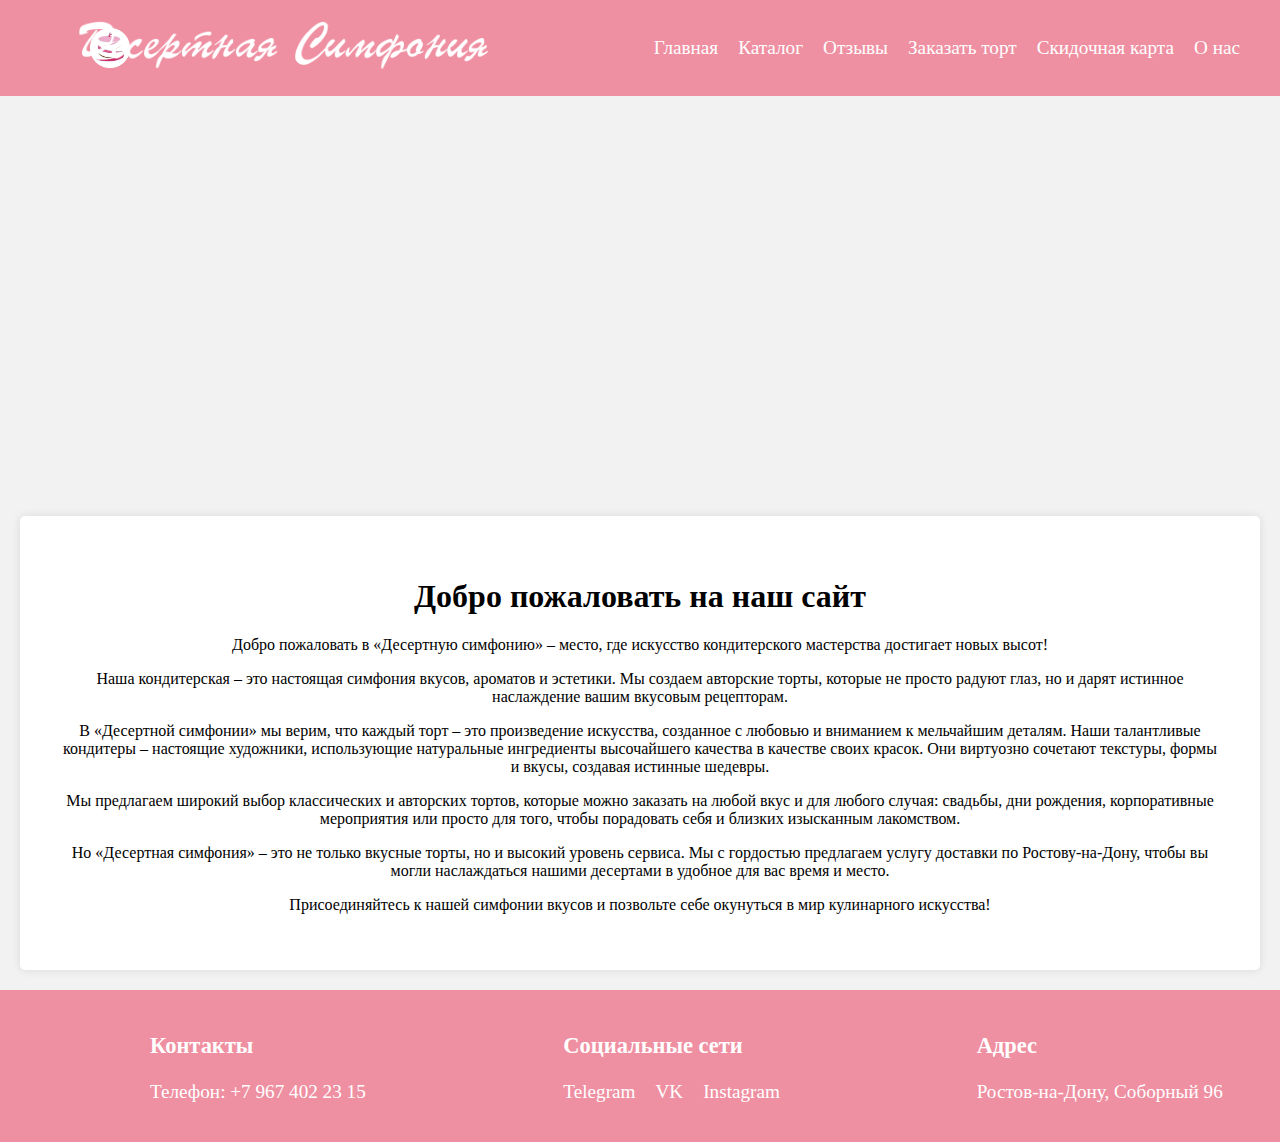
<file: index.html>
<!DOCTYPE html>
<html lang="en">
<head>
<meta charset="UTF-8">
<meta name="viewport" content="width=device-width, initial-scale=1.0">
<title>Мой сайт</title>
<link rel="stylesheet" href="./static/css/style.css" />
</head>
<body>
    <header>
        <div class="logo">
            <div class="pic">
              <img src="./static/images/logo2.png" width="40" height="40" alt="Логотип">
            </div>
          </div>
          <div class="header-image">
            <img src="./static/images/dess.png">
          </div>
      <nav>
        <ul>
          <li><a href="./index.html">Главная</a></li>
          <li><a href="./kat.html">Каталог</a></li>
          <li><a href="./otziv.html">Отзывы</a></li>
          <li><a href="#" id="orderLink">Заказать торт</a>
            <div id="orderModal" class="modal">
              <div class="modal-content">
                <span class="close">&times;</span>
                <h2><font color="#000000">Заказ торта</font></h2>
                <p><font color="#000000">Для того, чтобы заказать торт, напишите свой номер телефона, с вами свяжется наш менеджер.</font></p>
                <form>
                  <input type="tel" id="phoneInput" placeholder="Введите номер телефона" required>
                  <button type="submit" class="submit-btn">Отправить</button>
                </form>
              </div>
            </li>
            <li><a href="./4met.html">Скидочная карта</a></li>
          <li><a href="#" id="scroll">О нас</a></li>
          
        </ul>
      </nav>
    </header>
  
    <div class="banner">
      <img src="./static/images/1.jpg" alt="Баннер 1">
      <img src="./static/images/2.jpg" alt="Баннер 2">
      <img src="./static/images/3.jpg" alt="Баннер 3">
      <img src="./static/images/4.jpg" alt="Баннер 4">
    </div>
  
    <section>
      <h1>Добро пожаловать на наш сайт</h1>
      <p>Добро пожаловать в «Десертную симфонию» – место, где искусство кондитерского мастерства достигает новых высот!</p>
      <p>Наша кондитерская – это настоящая симфония вкусов, ароматов и эстетики. Мы создаем авторские торты, которые не просто радуют глаз, но и дарят истинное наслаждение вашим вкусовым рецепторам.</p>
      <p>В «Десертной симфонии» мы верим, что каждый торт – это произведение искусства, созданное с любовью и вниманием к мельчайшим деталям. Наши талантливые кондитеры – настоящие художники, использующие натуральные ингредиенты высочайшего качества в качестве своих красок. Они виртуозно сочетают текстуры, формы и вкусы, создавая истинные шедевры.
    </p>
      <p>Мы предлагаем широкий выбор классических и авторских тортов, которые можно заказать на любой вкус и для любого случая: свадьбы, дни рождения, корпоративные мероприятия или просто для того, чтобы порадовать себя и близких изысканным лакомством.</p>
      <p>Но «Десертная симфония» – это не только вкусные торты, но и высокий уровень сервиса. Мы с гордостью предлагаем услугу доставки по Ростову-на-Дону, чтобы вы могли наслаждаться нашими десертами в удобное для вас время и место.</p>
      <p>Присоединяйтесь к нашей симфонии вкусов и позвольте себе окунуться в мир кулинарного искусства!</p>
    </section>
  
    <footer>
      <div class="contacts">
        <h3>Контакты</h3>
        <p>Телефон: +7 967 402 23 15</p>
    
      </div>
      <div class="social">
        <h3>Социальные сети</h3>
        <ul>
          <li><a href="#">Telegram</a></li>
          <li><a href="#">VK</a></li>
          <li><a href="#">Instagram</a></li>
        </ul>
      </div>
      <div class="address">
        <h3>Адрес</h3>
        <p>Ростов-на-Дону, Соборный 96</p>
      </div>
    </footer>
  </body>
  
  <script>
    const scrollToBottomLink = document.getElementById('scroll');

scrollToBottomLink.addEventListener('click', function(event) {
  event.preventDefault(); 
  window.scrollTo({
    top: document.documentElement.scrollHeight,
    behavior: 'smooth'
  });
});

const orderLink = document.getElementById('orderLink');
const modal = document.getElementById('orderModal');
const closeBtn = document.getElementsByClassName('close')[0];
const form = modal.querySelector('form');

orderLink.addEventListener('click', function(event) {
  event.preventDefault();
  modal.style.display = 'block';
});

closeBtn.addEventListener('click', function() {
  modal.style.display = 'none';
});

window.addEventListener('click', function(event) {
  if (event.target == modal) {
    modal.style.display = 'none';
  }
});

form.addEventListener('submit', function(event) {
  event.preventDefault();
  const phoneNumber = document.getElementById('phoneInput').value;
  // Здесь можно добавить код для отправки номера телефона на сервер
  alert(`Спасибо! Ваш номер телефона: ${phoneNumber}`);
  modal.style.display = 'none';
});
const submitBtn = document.querySelector('.submit-btn');

submitBtn.addEventListener('mouseup', function() {
  this.blur(); // Убираем фокус с кнопки после нажатия
});
  </script>
</html>
</file>
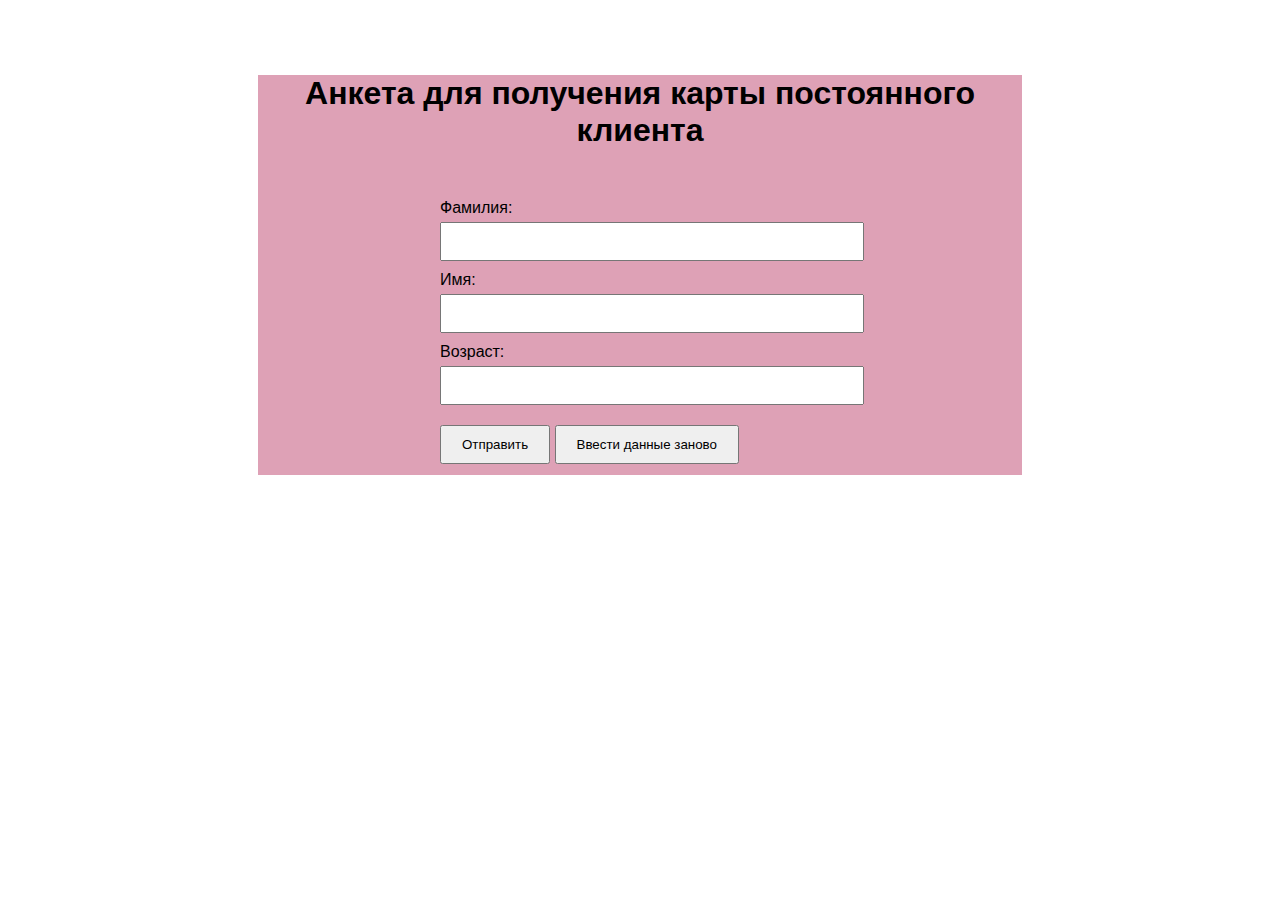
<file: 4met.html>
<!DOCTYPE html>
<html>
<head>
  <title>Анкета для получения карты постоянного клиента</title>
  <link rel="stylesheet" href="style4.css" />
  <script>
    function capitalizeText(elementId) {
      var input = document.getElementById(elementId);
      input.value = input.value.toUpperCase(); // Преобразует текст в поле ввода в заглавные буквы
    }

    function submitForm() {
      var lastName = document.getElementById('last-name').value.toUpperCase(); // Получает значение фамилии и преобразует его в заглавные буквы
      var firstName = document.getElementById('first-name').value.toUpperCase(); // Получает значение имени и преобразует его в заглавные буквы
      var age = document.getElementById('age').value; // Получает значение возраста

      if (age < 18) { // Проверка возраста на условие "меньше 18"
        alert("Карта выдается только после 18 лет"); // Выводит сообщение об ошибке
        return;
      }

      var cardNumber = Math.floor(Math.random() * 1000000); // Генерирует случайное число для номера карты
      var message = "Номер карты: " + cardNumber + "\nФамилия: " + lastName + "\nИмя: " + firstName; // Формирует сообщение с номером карты, фамилией и именем

      alert(message); // Выводит диалоговое окно с информацией о номере карты, фамилии и имени
    }

    function resetForm() {
      document.getElementById('last-name').value = ""; // Сбрасывает поле фамилии
      document.getElementById('first-name').value = ""; // Сбрасывает поле имени
      document.getElementById('age').value = ""; // Сбрасывает поле возраста
    }
  </script>
</head>
<body>
  <div id="main">
  <h1>Анкета для получения карты постоянного клиента</h1>

  <div id="f">
  <form>
    <label for="last-name">Фамилия:</label>
    <input type="text" id="last-name" name="last-name" onchange="capitalizeText('last-name')"><br> <!-- Используется функция capitalizeText() при изменении значения поля фамилии -->

    <label for="first-name">Имя:</label>
    <input type="text" id="first-name" name="first-name" onchange="capitalizeText('first-name')"><br> <!-- Используется функция capitalizeText() при изменении значения поля имени -->

    <label for="age">Возраст:</label>
    <input type="number" id="age" name="age"><br> <!-- Поле для ввода возраста -->

    <button type="button" onclick="submitForm()">Отправить</button> <!-- Выполняет функцию submitForm() при нажатии -->
    <button type="reset" onclick="resetForm()">Ввести данные заново</button> <!-- Выполняет функцию resetForm() при нажатии -->
  </form>
</div>
</div>
</body>
</html>
</file>
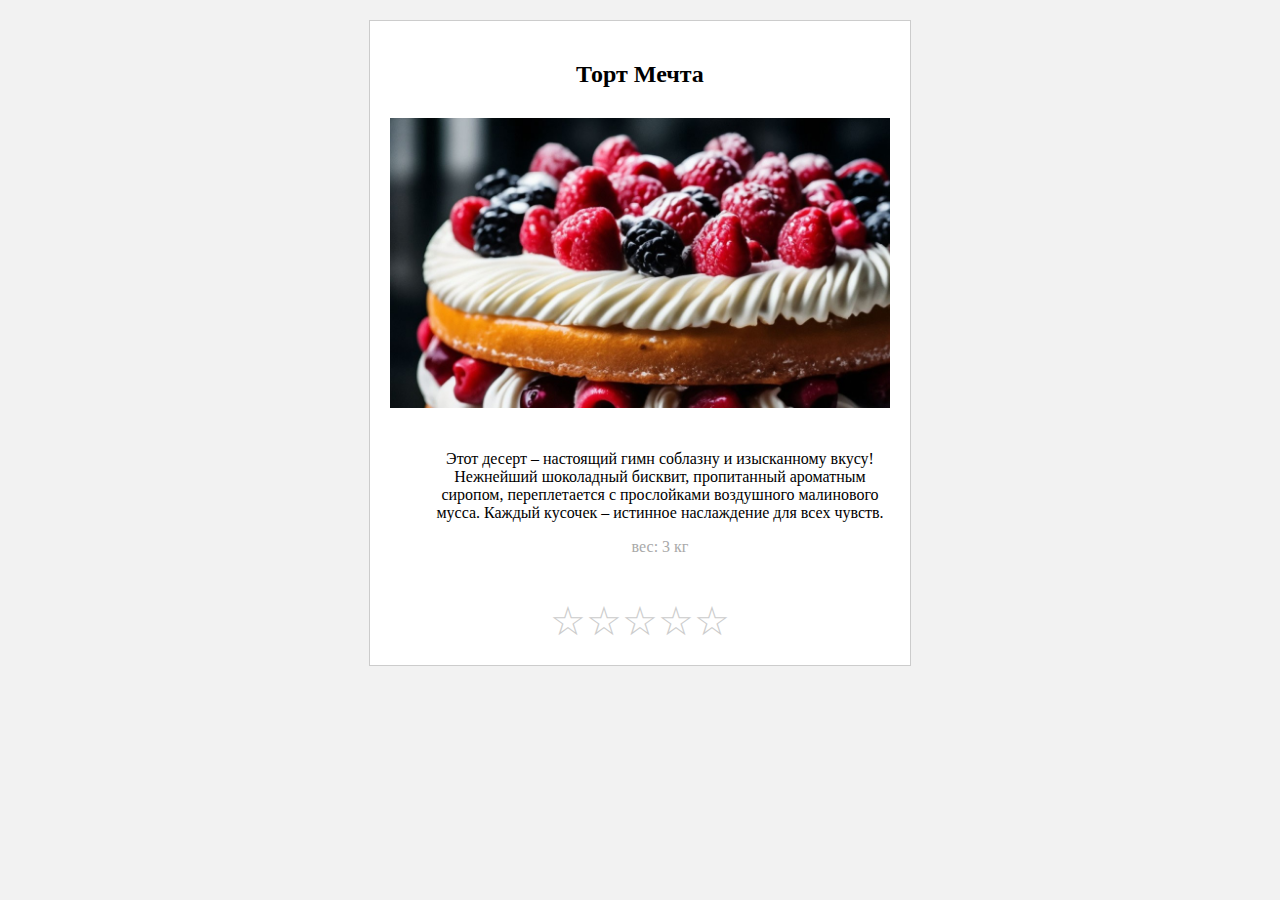
<file: card1.html>
<!DOCTYPE html>
<html lang="en">
<head>
    <meta charset="UTF-8">
    <meta name="viewport" content="width=device-width, initial-scale=1.0">
    <title>Карточка товара 1</title>
    <link rel="stylesheet" href="style.css">
</head>
<body>
    <div>
    <div class="card">
        <h2>Торт Мечта</h2>
        <div class="images">
            <img src="./static/images/1.jpg" alt="Изображение товара 1" id="mainImage">
            <img src="./static/images/1.jpg" alt="Изображение товара 1" class="hoverImage" style="display: none;">
        </div>
        <ul>
            <p>Этот десерт – настоящий гимн соблазну и изысканному вкусу! Нежнейший шоколадный бисквит, пропитанный ароматным сиропом, переплетается с прослойками воздушного малинового мусса. Каждый кусочек – истинное наслаждение для всех чувств.</p>
            <p> <font color="#A9A9A9">вес: 3 кг</font></p>
        </ul>
        <div class="rating">
            <span class="star" onclick="rateProduct(1, 1)">☆</span>
            <span class="star" onclick="rateProduct(1, 2)">☆</span>
            <span class="star" onclick="rateProduct(1, 3)">☆</span>
            <span class="star" onclick="rateProduct(1, 4)">☆</span>
            <span class="star" onclick="rateProduct(1, 5)">☆</span>
        </div>
    </div>
    </div>
    
    <script src="script.js"></script>
</body>
</html>
</file>
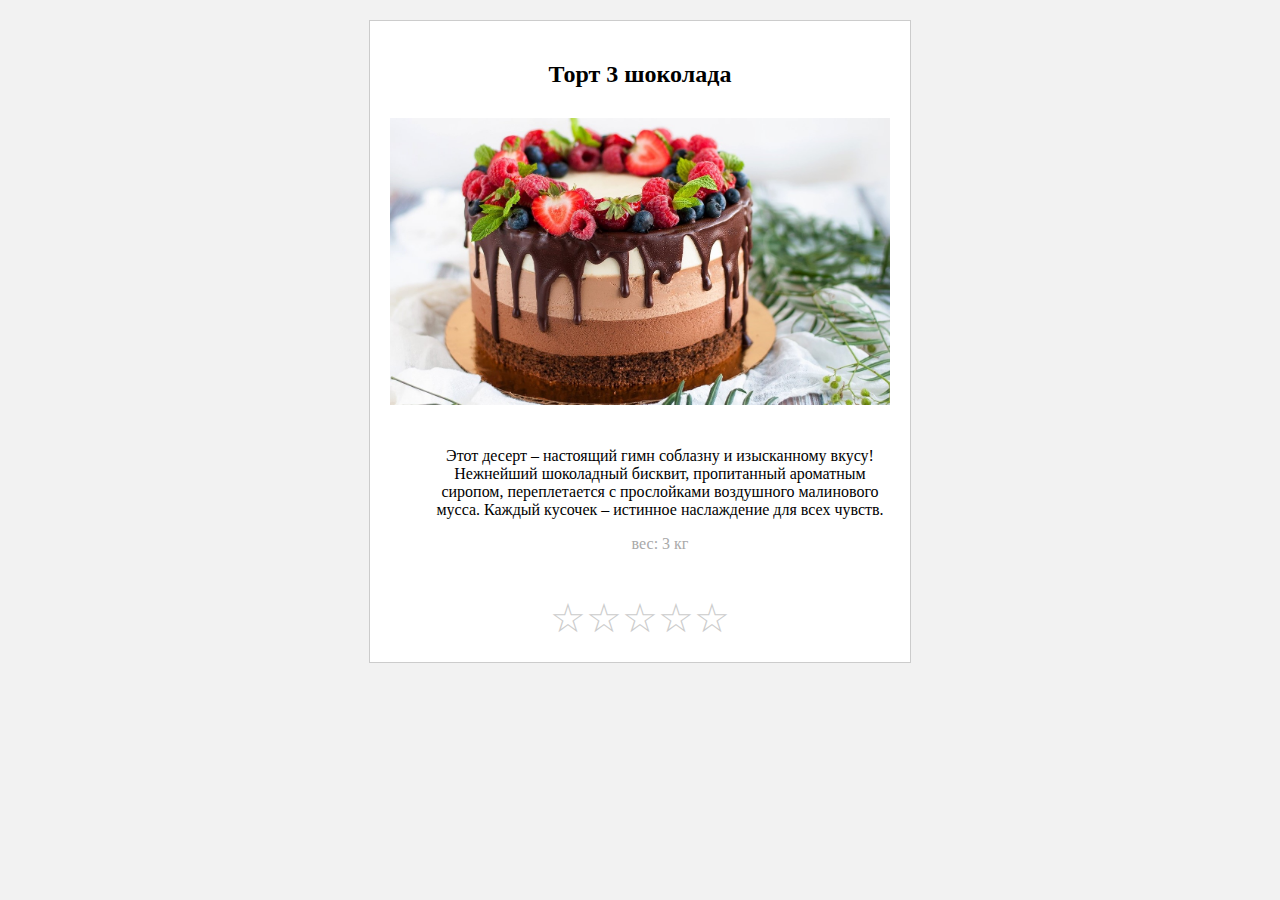
<file: card2.html>
<!DOCTYPE html>
<html lang="en">
<head>
    <meta charset="UTF-8">
    <meta name="viewport" content="width=device-width, initial-scale=1.0">
    <title>Карточка товара 1</title>
    <link rel="stylesheet" href="style.css">
</head>
<body>
    <div>
    <div class="card">
        <h2>Торт 3 шоколада</h2>
        <div class="images">
            <img src="./static/images/2.jpg" alt="Изображение товара 1" id="mainImage">
            <img src="./static/images/2.jpg" alt="Изображение товара 1" class="hoverImage" style="display: none;">
        </div>
        <ul>
            <p>Этот десерт – настоящий гимн соблазну и изысканному вкусу! Нежнейший шоколадный бисквит, пропитанный ароматным сиропом, переплетается с прослойками воздушного малинового мусса. Каждый кусочек – истинное наслаждение для всех чувств.</p>
            <p> <font color="#A9A9A9">вес: 3 кг</font></p>
        </ul>
        <div class="rating">
            <span class="star" onclick="rateProduct(1, 1)">☆</span>
            <span class="star" onclick="rateProduct(1, 2)">☆</span>
            <span class="star" onclick="rateProduct(1, 3)">☆</span>
            <span class="star" onclick="rateProduct(1, 4)">☆</span>
            <span class="star" onclick="rateProduct(1, 5)">☆</span>
        </div>
    </div>
    </div>
    
    <script src="script.js"></script>
</body>
</html>
</file>
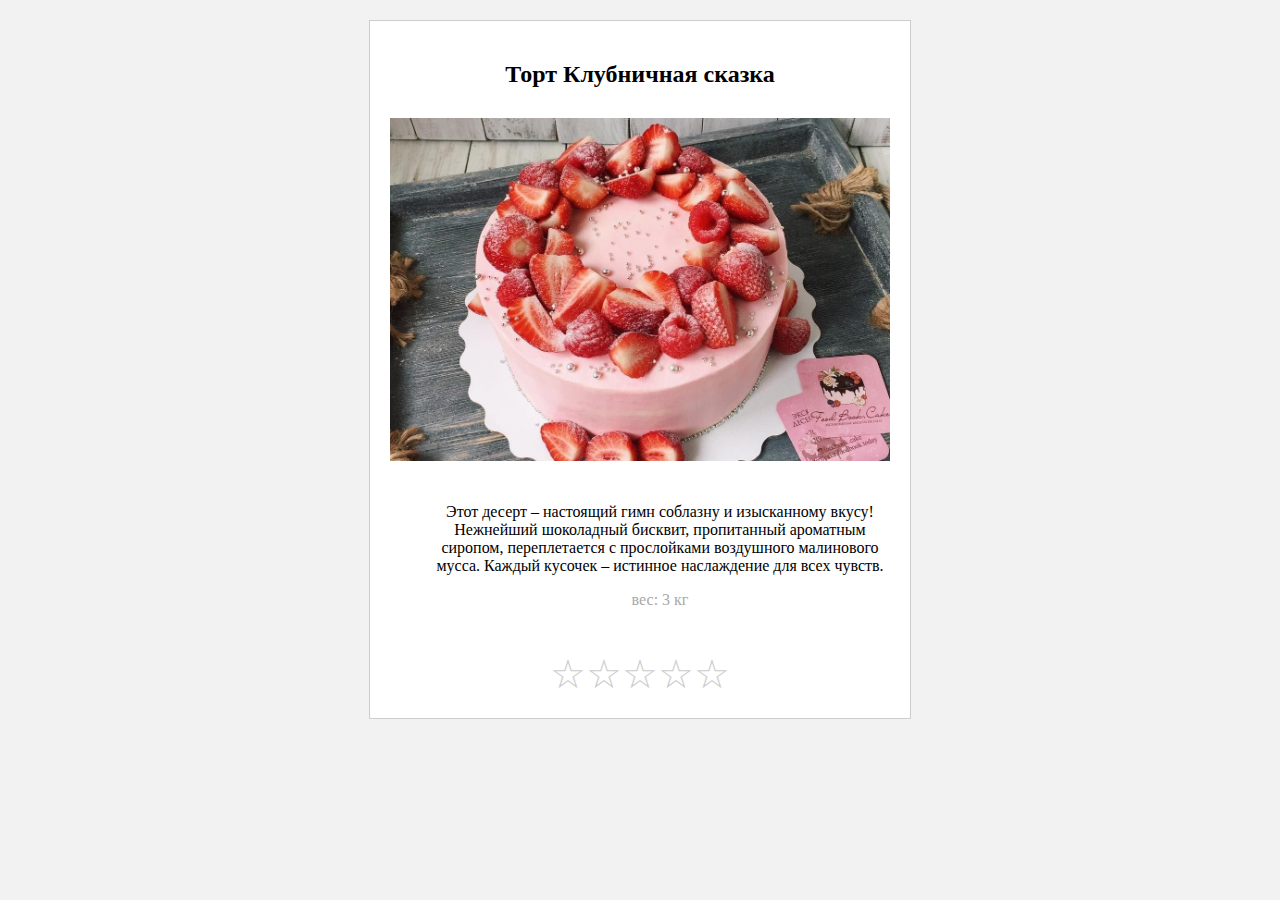
<file: card3.html>
<!DOCTYPE html>
<html lang="en">
<head>
    <meta charset="UTF-8">
    <meta name="viewport" content="width=device-width, initial-scale=1.0">
    <title>Карточка товара 1</title>
    <link rel="stylesheet" href="style.css">
</head>
<body>
    <div>
    <div class="card">
        <h2>Торт Клубничная сказка</h2>
        <div class="images">
            <img src="./static/images/3.jpg" alt="Изображение товара 1" id="mainImage">
            <img src="./static/images/3.jpg" alt="Изображение товара 1" class="hoverImage" style="display: none;">
        </div>
        <ul>
            <p>Этот десерт – настоящий гимн соблазну и изысканному вкусу! Нежнейший шоколадный бисквит, пропитанный ароматным сиропом, переплетается с прослойками воздушного малинового мусса. Каждый кусочек – истинное наслаждение для всех чувств.</p>
            <p> <font color="#A9A9A9">вес: 3 кг</font></p>
        </ul>
        <div class="rating">
            <span class="star" onclick="rateProduct(1, 1)">☆</span>
            <span class="star" onclick="rateProduct(1, 2)">☆</span>
            <span class="star" onclick="rateProduct(1, 3)">☆</span>
            <span class="star" onclick="rateProduct(1, 4)">☆</span>
            <span class="star" onclick="rateProduct(1, 5)">☆</span>
        </div>
    </div>
    </div>
    
    <script src="script.js"></script>
</body>
</html>
</file>
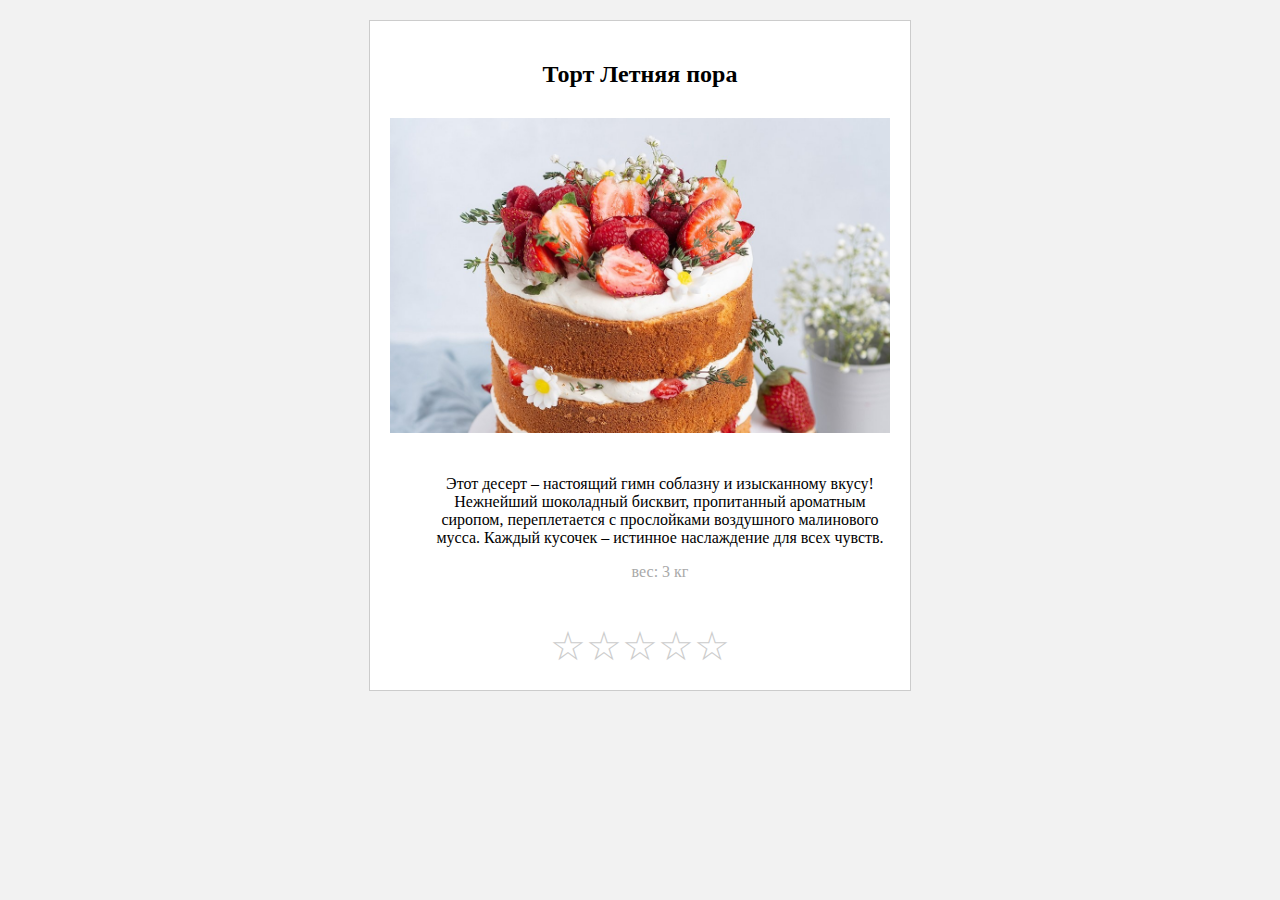
<file: card4.html>
<!DOCTYPE html>
<html lang="en">
<head>
    <meta charset="UTF-8">
    <meta name="viewport" content="width=device-width, initial-scale=1.0">
    <title>Карточка товара 1</title>
    <link rel="stylesheet" href="style.css">
</head>
<body>
    <div>
    <div class="card">
        <h2>Торт Летняя пора</h2>
        <div class="images">
            <img src="./static/images/4.jpg" alt="Изображение товара 1" id="mainImage">
            <img src="./static/images/4.jpg" alt="Изображение товара 1" class="hoverImage" style="display: none;">
        </div>
        <ul>
            <p>Этот десерт – настоящий гимн соблазну и изысканному вкусу! Нежнейший шоколадный бисквит, пропитанный ароматным сиропом, переплетается с прослойками воздушного малинового мусса. Каждый кусочек – истинное наслаждение для всех чувств.</p>
            <p> <font color="#A9A9A9">вес: 3 кг</font></p>
        </ul>
        <div class="rating">
            <span class="star" onclick="rateProduct(1, 1)">☆</span>
            <span class="star" onclick="rateProduct(1, 2)">☆</span>
            <span class="star" onclick="rateProduct(1, 3)">☆</span>
            <span class="star" onclick="rateProduct(1, 4)">☆</span>
            <span class="star" onclick="rateProduct(1, 5)">☆</span>
        </div>
    </div>
    </div>
    
    <script src="script.js"></script>
</body>
</html>
</file>
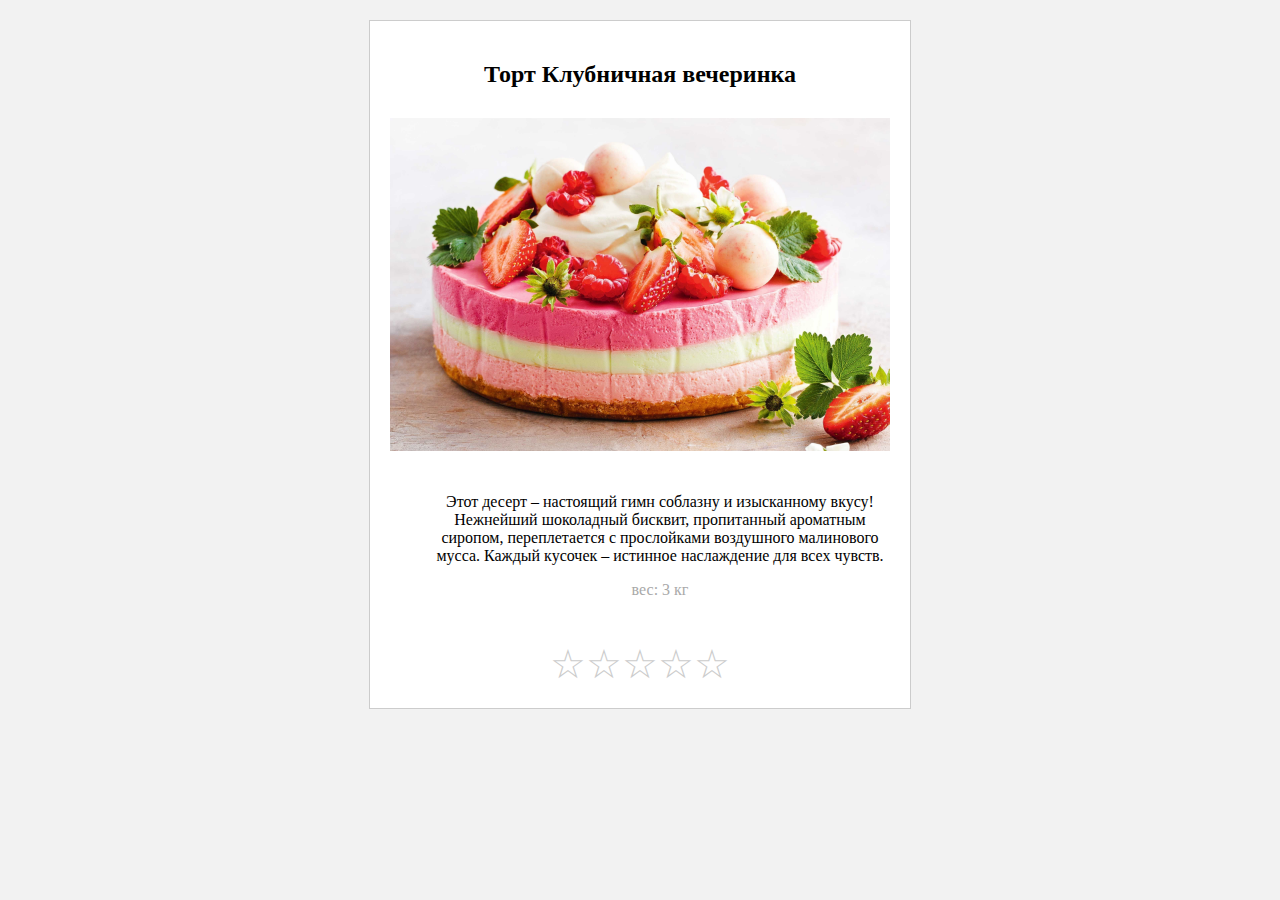
<file: card5.html>
<!DOCTYPE html>
<html lang="en">
<head>
    <meta charset="UTF-8">
    <meta name="viewport" content="width=device-width, initial-scale=1.0">
    <title>Карточка товара 1</title>
    <link rel="stylesheet" href="style.css">
</head>
<body>
    <div>
    <div class="card">
        <h2>Торт Клубничная вечеринка</h2>
        <div class="images">
            <img src="./static/images/5.jpg" alt="Изображение товара 1" id="mainImage">
            <img src="./static/images/5.jpg" alt="Изображение товара 1" class="hoverImage" style="display: none;">
        </div>
        <ul>
            <p>Этот десерт – настоящий гимн соблазну и изысканному вкусу! Нежнейший шоколадный бисквит, пропитанный ароматным сиропом, переплетается с прослойками воздушного малинового мусса. Каждый кусочек – истинное наслаждение для всех чувств.</p>
            <p> <font color="#A9A9A9">вес: 3 кг</font></p>
        </ul>
        <div class="rating">
            <span class="star" onclick="rateProduct(1, 1)">☆</span>
            <span class="star" onclick="rateProduct(1, 2)">☆</span>
            <span class="star" onclick="rateProduct(1, 3)">☆</span>
            <span class="star" onclick="rateProduct(1, 4)">☆</span>
            <span class="star" onclick="rateProduct(1, 5)">☆</span>
        </div>
    </div>
    </div>
    
    <script src="script.js"></script>
</body>
</html>
</file>
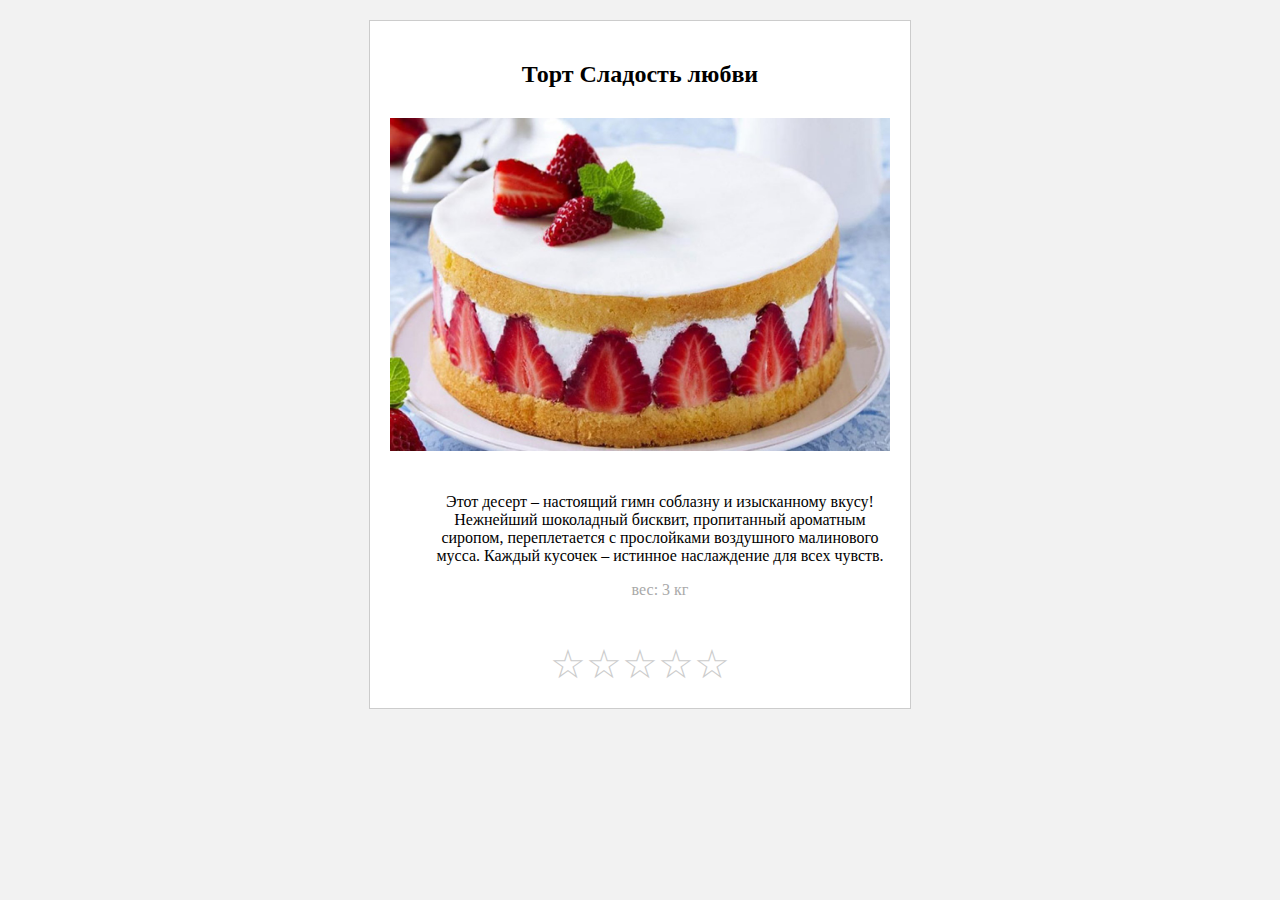
<file: card6.html>
<!DOCTYPE html>
<html lang="en">
<head>
    <meta charset="UTF-8">
    <meta name="viewport" content="width=device-width, initial-scale=1.0">
    <title>Карточка товара 1</title>
    <link rel="stylesheet" href="style.css">
</head>
<body>
    <div>
    <div class="card">
        <h2>Торт Сладость любви</h2>
        <div class="images">
            <img src="./static/images/6.jpg" alt="Изображение товара 1" id="mainImage">
            <img src="./static/images/6.jpg" alt="Изображение товара 1" class="hoverImage" style="display: none;">
        </div>
        <ul>
            <p>Этот десерт – настоящий гимн соблазну и изысканному вкусу! Нежнейший шоколадный бисквит, пропитанный ароматным сиропом, переплетается с прослойками воздушного малинового мусса. Каждый кусочек – истинное наслаждение для всех чувств.</p>
            <p> <font color="#A9A9A9">вес: 3 кг</font></p>
        </ul>
        <div class="rating">
            <span class="star" onclick="rateProduct(1, 1)">☆</span>
            <span class="star" onclick="rateProduct(1, 2)">☆</span>
            <span class="star" onclick="rateProduct(1, 3)">☆</span>
            <span class="star" onclick="rateProduct(1, 4)">☆</span>
            <span class="star" onclick="rateProduct(1, 5)">☆</span>
        </div>
    </div>
    </div>
    
    <script src="script.js"></script>
</body>
</html>
</file>
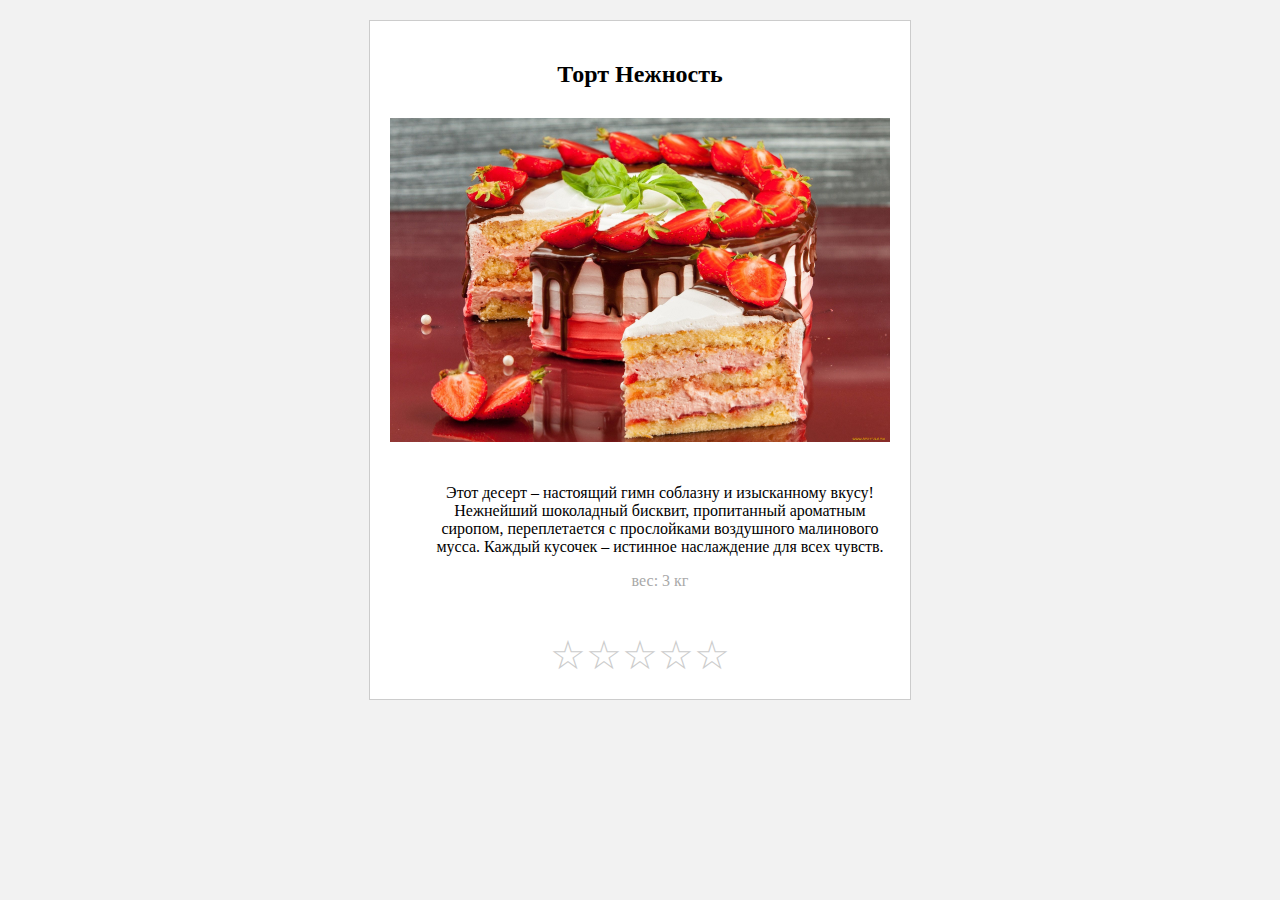
<file: card7.html>
<!DOCTYPE html>
<html lang="en">
<head>
    <meta charset="UTF-8">
    <meta name="viewport" content="width=device-width, initial-scale=1.0">
    <title>Карточка товара 1</title>
    <link rel="stylesheet" href="style.css">
</head>
<body>
    <div>
    <div class="card">
        <h2>Торт Нежность</h2>
        <div class="images">
            <img src="./static/images/7.jpg" alt="Изображение товара 1" id="mainImage">
            <img src="./static/images/7.jpg" alt="Изображение товара 1" class="hoverImage" style="display: none;">
        </div>
        <ul>
            <p>Этот десерт – настоящий гимн соблазну и изысканному вкусу! Нежнейший шоколадный бисквит, пропитанный ароматным сиропом, переплетается с прослойками воздушного малинового мусса. Каждый кусочек – истинное наслаждение для всех чувств.</p>
            <p> <font color="#A9A9A9">вес: 3 кг</font></p>
        </ul>
        <div class="rating">
            <span class="star" onclick="rateProduct(1, 1)">☆</span>
            <span class="star" onclick="rateProduct(1, 2)">☆</span>
            <span class="star" onclick="rateProduct(1, 3)">☆</span>
            <span class="star" onclick="rateProduct(1, 4)">☆</span>
            <span class="star" onclick="rateProduct(1, 5)">☆</span>
        </div>
    </div>
    </div>
    
    <script src="script.js"></script>
</body>
</html>
</file>
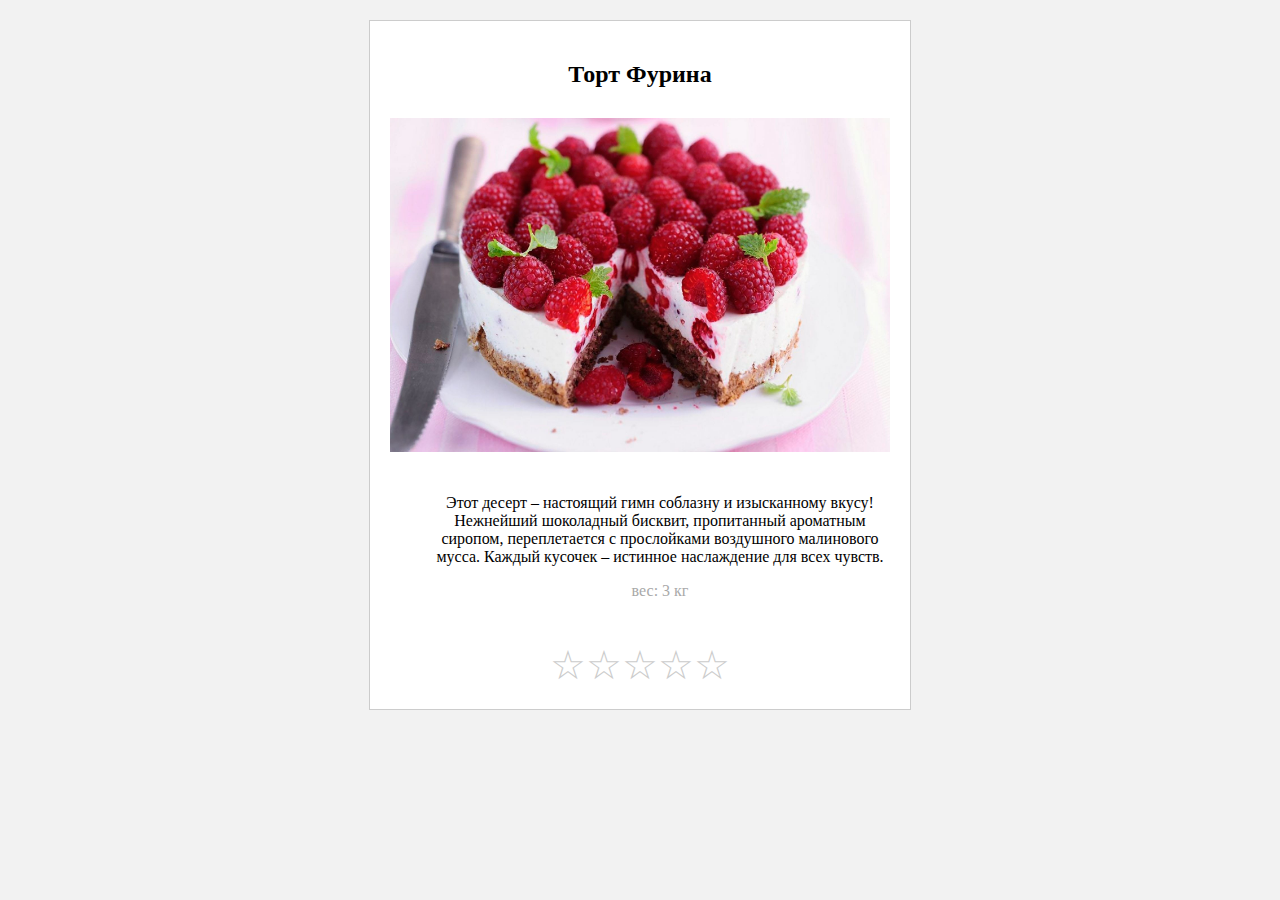
<file: card8.html>
<!DOCTYPE html>
<html lang="en">
<head>
    <meta charset="UTF-8">
    <meta name="viewport" content="width=device-width, initial-scale=1.0">
    <title>Карточка товара 1</title>
    <link rel="stylesheet" href="style.css">
</head>
<body>
    <div>
    <div class="card">
        <h2>Торт Фурина</h2>
        <div class="images">
            <img src="./static/images/8.jpg" alt="Изображение товара 1" id="mainImage">
            <img src="./static/images/8.jpg" alt="Изображение товара 1" class="hoverImage" style="display: none;">
        </div>
        <ul>
            <p>Этот десерт – настоящий гимн соблазну и изысканному вкусу! Нежнейший шоколадный бисквит, пропитанный ароматным сиропом, переплетается с прослойками воздушного малинового мусса. Каждый кусочек – истинное наслаждение для всех чувств.</p>
            <p> <font color="#A9A9A9">вес: 3 кг</font></p>
        </ul>
        <div class="rating">
            <span class="star" onclick="rateProduct(1, 1)">☆</span>
            <span class="star" onclick="rateProduct(1, 2)">☆</span>
            <span class="star" onclick="rateProduct(1, 3)">☆</span>
            <span class="star" onclick="rateProduct(1, 4)">☆</span>
            <span class="star" onclick="rateProduct(1, 5)">☆</span>
        </div>
    </div>
    </div>
    
    <script src="script.js"></script>
</body>
</html>
</file>
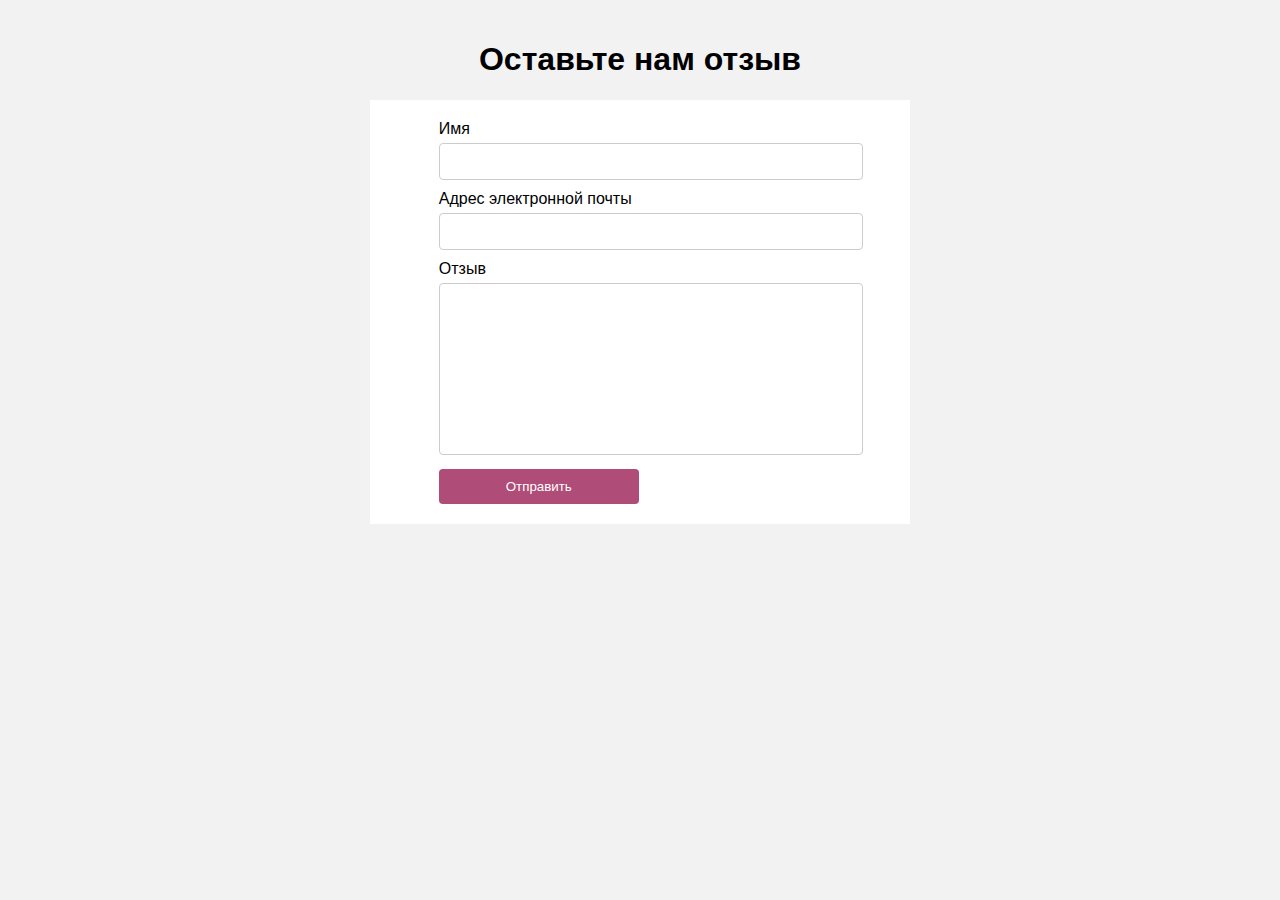
<file: otziv.html>
<!DOCTYPE html>
<html lang="en">
	<head>
		<meta http-equiv="Content-Type" content="text/html; charset=utf-8" />
		<title>formm</title>
		<link rel="stylesheet" href="./static/css/style3.css" />
	</head>

    <body>
        <h1>Оставьте нам отзыв</h1>
  <div id="feedback-form">
    <form onsubmit="return validateForm()"> <!-- Выполнение функции validateForm() при отправке формы -->
      <label for="name">Имя</label>
      <input type="text" id="name" name="name" required> <!-- Поле для ввода имени -->

      <label for="email">Адрес электронной почты</label>
      <input type="email" id="email" name="email" required> <!-- Поле для ввода адреса электронной почты -->

      <label for="review">Отзыв</label>
      <textarea id="review" name="review" required></textarea> <!-- Поле для ввода отзыва -->

      <input type="submit" value="Отправить"> <!-- Кнопка отправки формы -->

    </form>
  </div>

  <script>
    function validateForm() {
      // Проверка правильности ввода данных
      var name = document.getElementById('name').value.trim(); // Получение значения из поля имени и удаление пробелов
      var email = document.getElementById('email').value.trim(); // Получение значения из поля адреса электронной почты и удаление пробелов
      var review = document.getElementById('review').value.trim(); // Получение значения из поля отзыва и удаление пробелов

      if (name === "" || email === "" || review === "") { // Проверка заполненности всех полей
        alert("Пожалуйста, заполните все поля");
        return false; // Отмена отправки формы
      }

      // Если все условия выполнены, отобразить сообщение
      alert("Ваш отзыв отправлен");
      return true; // Продолжение отправки формы
    }
  </script>
</body>
    </body>


</html>
</file>
<file: static/css/style.css>
/* Общие стили */
body {
    font-family: Bradley Hand, cursive;
    background-color: #f2f2f2;
    margin: 0;
    padding: 0;
  }
  
  /* Стили для анимированного баннера */
  .banner {
    width: 100%;
    height: 400px;
    position: relative;
    overflow: hidden;
  }
  
  .banner img {
    position: absolute;
    top: 0;
    left: 50%;
    transform: translateX(-50%);
    width: 100%;
    height: auto;
    opacity: 0;
    animation: banner 16s infinite;
  }
  
  @keyframes banner {
    0% {
      opacity: 0;
    }
    25% {
      opacity: 1;
    }
    50% {
      opacity: 1;
    }
    75% {
      opacity: 0;
    }
    100% {
      opacity: 0;
    }
  }
  
  .banner img:nth-child(1) {
    animation-delay: 0s;
  }
  
  .banner img:nth-child(2) {
    animation-delay: 4s;
  }
  
  .banner img:nth-child(3) {
    animation-delay: 8s;
  }
  
  .banner img:nth-child(4) {
    animation-delay: 12s;
  }
  
 
  header, footer {
    background-color: #ef8fa2;
    padding: 20px;
    color: #ffffff;
    display: flex;
    justify-content: space-between;
    align-items: center;
    font-size: larger;
  }
  footer {
    display: flex;
    justify-content: space-between;
    align-items: flex-start;
    padding: 20px;
    background-color: #ef8fa2;
    
  }
  
  .contacts, .social, .address {
    margin-left: 130px;
    width: 30%;
    
  }
  

  header nav ul, footer div ul {
    list-style-type: none;
    margin: 0;
    padding: 0;
    display: flex;
  }
  
  header nav ul li, footer div ul li {
    margin-right: 20px;
  }
  
  header nav ul li a, footer div ul li a {
    text-decoration: none;
    color: #ffffff;
    transition: color 0.3s;
  }
  
  header nav ul li a:hover, footer div ul li a:hover,
  header nav ul li a:active, footer div ul li a:active {
    color: #be3549;
  }
  

  section {
    background-color: #fff;
    padding: 40px;
    margin: 20px;
    border-radius: 5px;
    box-shadow: 0 0 10px rgba(0, 0, 0, 0.1);
    text-align: center;
  }
  
  .logo {
    width: 40px;
    height: 40px;
  }
  .pic {
    margin-left: 70px;
    width: 40px;
    height: 40px;
  }
  .header-image {
    margin-right: 100px;
  }
  
  .header-image img {
    width: 90%;
    height: auto;
  }
  h1 {
    text-align: center;
  }

  .modal {
    display: none;
    position: fixed;
    z-index: 1;
    left: 0;
    top: 0;
    width: 100%;
    height: 100%;
    overflow: auto;
    background-color: rgba(0, 0, 0, 0.4);
  }
  

  .modal-content {
    background-color: #fefefe;
    margin: 15% auto;
    padding: 20px;
    border: 1px solid #888;
    width: 30%;
  }
  
  .close {
    color: #aaa;
    float: right;
    font-size: 28px;
    font-weight: bold;
  }
  
  .close:hover,
  .close:focus {
    color: black;
    text-decoration: none;
    cursor: pointer;
  }
  .submit-btn {
    background-color: #ef8fa2;
    color: #ffffff;
    padding: 10px 20px;
    border: none;
    border-radius: 4px;
    cursor: pointer;
    font-size: 16px;
    transition: background-color 0.6s ease; /* Добавляем плавный переход */
  }
  
  .submit-btn:active {
    background-color: #be3549;
  }
</file>
<file: style4.css>
body {
  margin-top: 75px;
  font-family: sans-serif;
}
#main {
  background-color: rgb(222, 161, 182);
  margin-left: 250px;
  margin-right: 250px;
  height: 400px;
}
h1 {
  margin-top: 5px;
  text-align: center;
}

form {
  max-width: 400px;
  margin: 0 auto;
}

label {
  display: block;
  margin-bottom: 5px;
}

input[type="text"],
input[type="number"] {
  width: 100%;
  padding: 10px;
  margin-bottom: 10px;
}

button {
  padding: 10px 20px;
  margin-top: 10px;
}
#f {
  margin-top: 50px;
}
</file>
<file: style.css>
body {
    font-family: Bradley Hand, cursive;
    background-color: #f2f2f2;
  }
div {
    display: flex;
    justify-content: center;
    align-items: center;
    margin-top: 10px;
  }
.card {
    background-color: white;
    border: 1px solid #ccc;
    padding: 20px;
    margin-bottom: 20px;
    width: 500px;
    display: flex;
    justify-content: center;
    align-items: center;
    flex-direction: column;
}

.images img {
    width: 100%;
    margin-bottom: 10px;
}

.rating {
    margin-top: 10px;
}

.star {
    cursor: pointer;
    font-size: 40px;
    color: #ccc;
}

.star:hover,
.star.active {
    color: gold;
}
p {
    text-align: center;
}
</file>
<file: static/css/style3.css>
body {
    font-family: Arial, sans-serif;
    background-color: #f2f2f2;
    margin: 0;
    padding: 20px;
  }
  
  h1 {
    text-align: center;
  }
  

  #feedback-form {
    background-color: #fff;
    padding: 20px;
    max-width: 500px;
    margin: 0 auto;
    align-items: center;
    display: flex;
    justify-content: center;
  }
  
  label {
    display: block;
    margin-bottom: 5px;
  }
  
  input[type="text"],
  input[type="email"],
  textarea {
    width: 100%;
    padding: 10px;
    margin-bottom: 10px;
    border: 1px solid #ccc;
    border-radius: 4px;
    resize: none;
    
  }
  textarea{height: 150px;}
  input{
    width: 200px;
  }
  input[type="submit"] {
    background-color: #af4c77;
    color: white;
    padding: 10px 20px;
    border: none;
    border-radius: 4px;
    cursor: pointer;
    
  }
  
  input[type="submit"]:hover {
    background-color: #78305a;
  }
</file>
